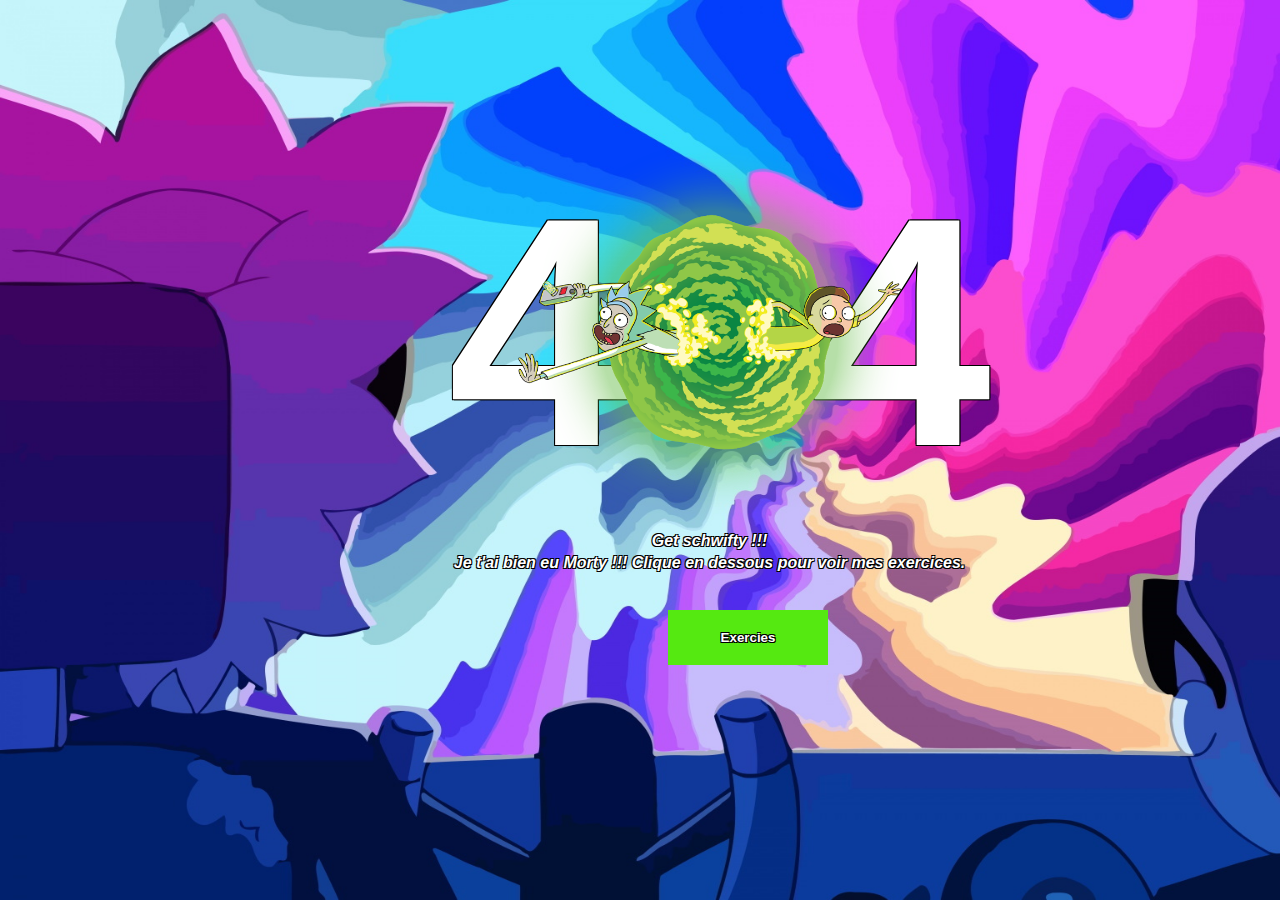
<file: index.html>
<!DOCTYPE html>
<html lang="fr">
    <head>
        <meta charset="UTF-8">
        <meta name="viewport" content="width=device-width, initial-scale=1.0">
        <title>Acceuil</title>
        <link rel="stylesheet" href="css/style.css">
    </head>
    <body>
        <div>
            <div class="background">
                <div>
                    <span>44</span>
                </div>
                <div class="animation">
                    <p>Get schwifty !!!<br>
                        Je t'ai bien eu Morty !!! Clique en dessous pour voir mes exercices.</p>
                    <div class="nav">
                        <button class="bouton">Exercies</button>
                        <div class="lien">
                            <a href="./exercice/pageWeb.html" target="_blank">Exercice 1</a>
                            <a href="./exercice/meteo.html" target="_blank">Exercice 2</a>
                            <a href="./exercice/grille.html" target="_blank">Exercice 3</a>
                        </div>
                    </div>
                </div>
            </div>
        </div>
    </body>
</html>
</file>
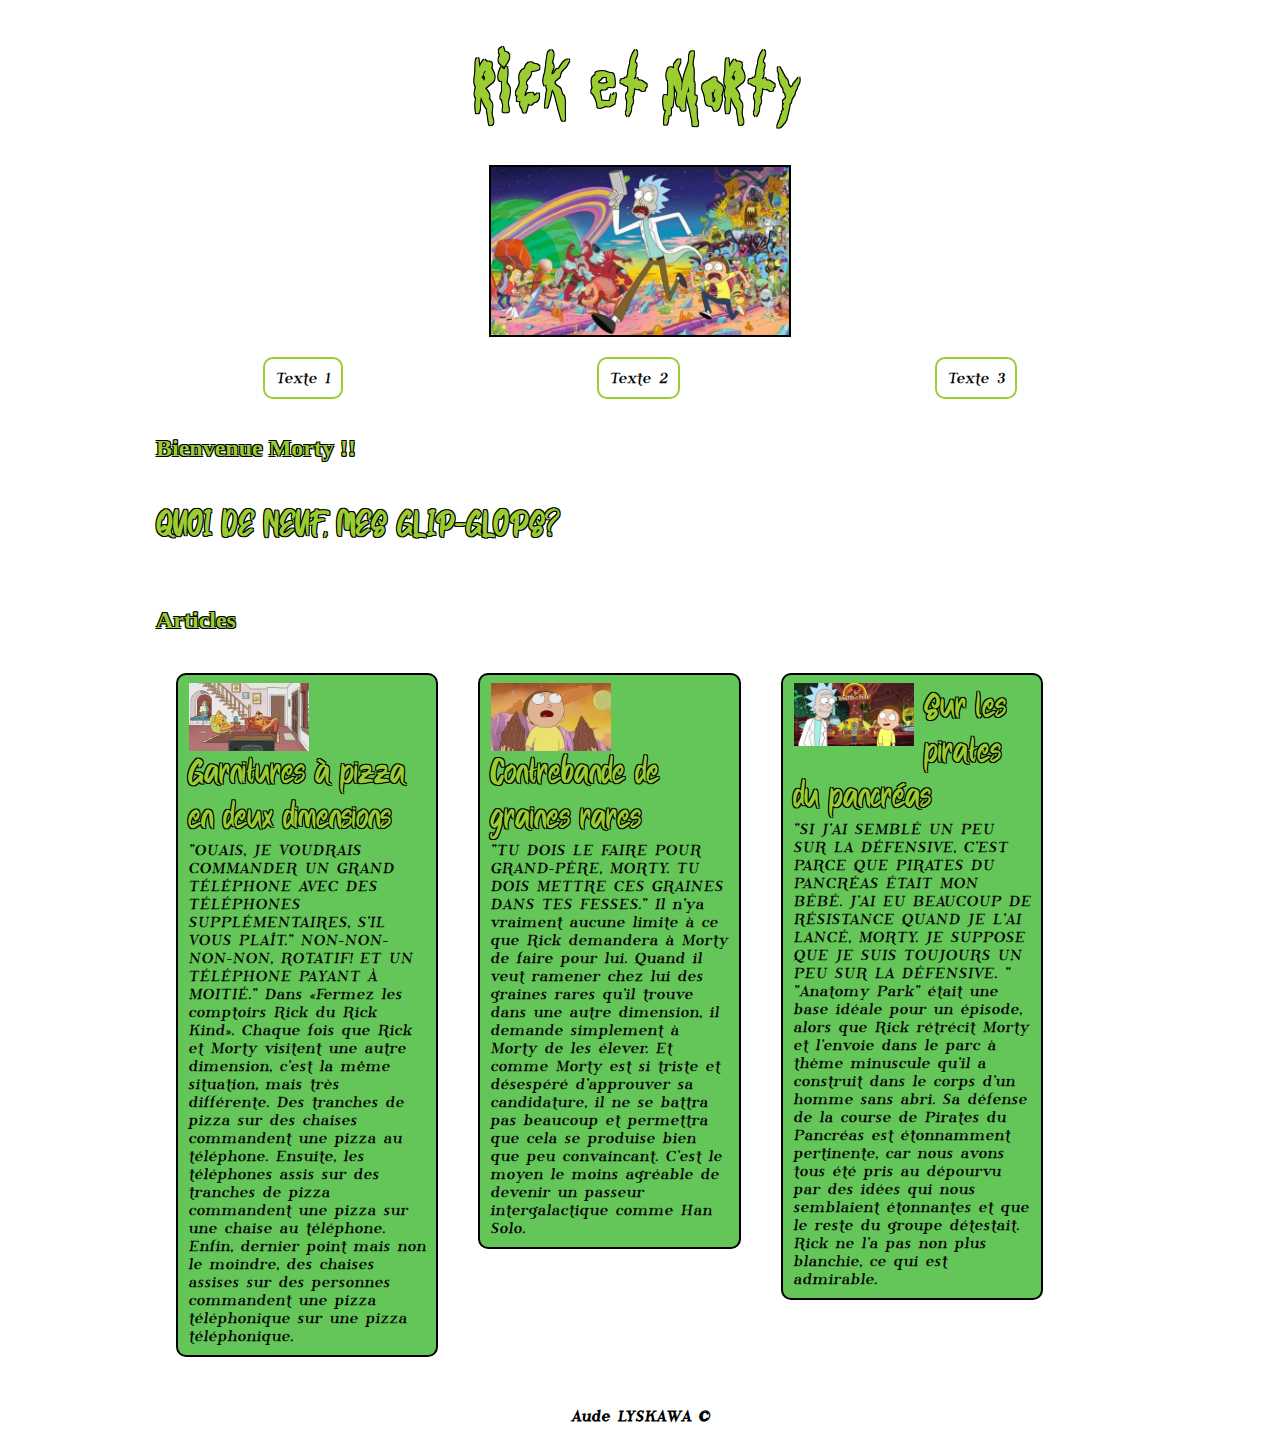
<file: exercice/grille.html>
<!DOCTYPE html>
<html lang="fr">
<head>
  <meta charset="UTF-8">
  <meta name="viewport" content="width=device-width, initial-scale=1.0">
  <link rel="stylesheet" href="../css/grille.css">
  <link rel="stylesheet" href="../css/stylegrille.css">
  <title>Grille</title>
</head>
<body>
    <!-----------------------Burger menu visible en mobile--------------------------->
    <div class="container container-fluid">
        <div class="row" id="burgermenu">
            <div class="col-sm-12" id="burgermenu-img">
                <img src="../img/portailmenu.png" alt="portail">
                <ul id="burgermenu-nav" > 
                    <li>Texte 1</li>
                    <li>Texte 2</li>
                    <li>Texte 3</li>
                </ul>
            </div>
        </div>
    <!-----------------------Menu--------------------------->
    <div class="row" id="header">
      <div class="col-sm-12">
        <h1>Rick et Morty</h1>
        <img src="../img/rick_and_morty.jpg" alt="Rick">
      </div>
    </div>
    <div class="row" id="menuderoulant">
      <ul>
        <li>Texte 1</li>
        <li>Texte 2</li>
        <li>Texte 3</li>
      </ul>
    </div>
    <!----------------------- TITLE --------------------------->
    <div class="row" id="title">
      <div class="col-sm-12">
        <h2>Bienvenue Morty !!</h2>
          <p>
            QUOI DE NEUF, MES GLIP-GLOPS?
          </p>
      </div>
    </div>

    <!----------------------- ARTICLE --------------------------->
    <div class="row" id="articles">
      <h2>Articles</h2>
        <div class="col-sm-12 col-md-6 col-lg-4" >
          <div class="row article">
            <img src="../img/Pizza_Dimension.png" alt="Rick">
            <p> <span>Garnitures à pizza en deux dimensions</span> <br>

               "OUAIS, JE VOUDRAIS COMMANDER UN GRAND TÉLÉPHONE AVEC DES TÉLÉPHONES SUPPLÉMENTAIRES, S'IL VOUS PLAÎT." NON-NON-NON-NON, ROTATIF! ET UN TÉLÉPHONE PAYANT À MOITIÉ."

               Dans «Fermez les comptoirs Rick du Rick Kind». Chaque fois que Rick et Morty  visitent une autre dimension, c’est la même situation, mais très différente. Des tranches de pizza sur des chaises commandent une pizza au téléphone. Ensuite, les téléphones assis sur des tranches de pizza commandent une pizza sur une chaise au téléphone. Enfin, dernier point mais non le moindre, des chaises assises sur des personnes commandent une pizza téléphonique sur une pizza téléphonique.</p>
          </div>
        </div>
  
        <div class="col-sm-12 col-md-6 col-lg-4" >
          <div class="row article">
            <img src="../img/morty_graine.jpg" alt="Rick">
            <p> <span> Contrebande de graines rares</span> <br>

               "TU DOIS LE FAIRE POUR GRAND-PÈRE, MORTY. TU DOIS METTRE CES GRAINES DANS TES FESSES."

               Il n’ya vraiment aucune limite à ce que Rick demandera à Morty de faire pour lui. Quand il veut ramener chez lui des graines rares qu'il trouve dans une autre dimension, il demande simplement à Morty de les élever. Et comme Morty est si triste et désespéré d’approuver sa candidature, il ne se battra pas beaucoup et permettra que cela se produise bien que peu convaincant. C’est le moyen le moins agréable de devenir un passeur intergalactique comme Han Solo.</p>
          </div>
        </div>
        <div class="col-sm-12 col-md-6 col-lg-4 centrer" >
          <div class="row article">
            <img src="../img/anatomy_park.jpg" alt="Rick">
            <p><span> Sur les pirates du pancréas</span> <br>

               "SI J’AI SEMBLÉ UN PEU SUR LA DÉFENSIVE, C’EST PARCE QUE PIRATES DU PANCRÉAS ÉTAIT MON BÉBÉ. J'AI EU BEAUCOUP DE RÉSISTANCE QUAND JE L'AI LANCÉ, MORTY. JE SUPPOSE QUE JE SUIS TOUJOURS UN PEU SUR LA DÉFENSIVE. "

               "Anatomy Park" était une base idéale pour un épisode, alors que Rick rétrécit Morty et l’envoie dans le parc à thème minuscule qu’il a construit dans le corps d’un homme sans abri. Sa défense de la course de Pirates du Pancréas est étonnamment pertinente, car nous avons tous été pris au dépourvu par des idées qui nous semblaient étonnantes et que le reste du groupe détestait. Rick ne l’a pas non plus blanchie, ce qui est admirable.</p>
          </div>
        </div>
    </div>

    <!----------------------- FOOTER --------------------------->
    <div class="row" id="footer">
      <div class="col-sm-12">
         Aude LYSKAWA &copy;
      </div>
    </div>
  </div>
</body>
</html>
</file>
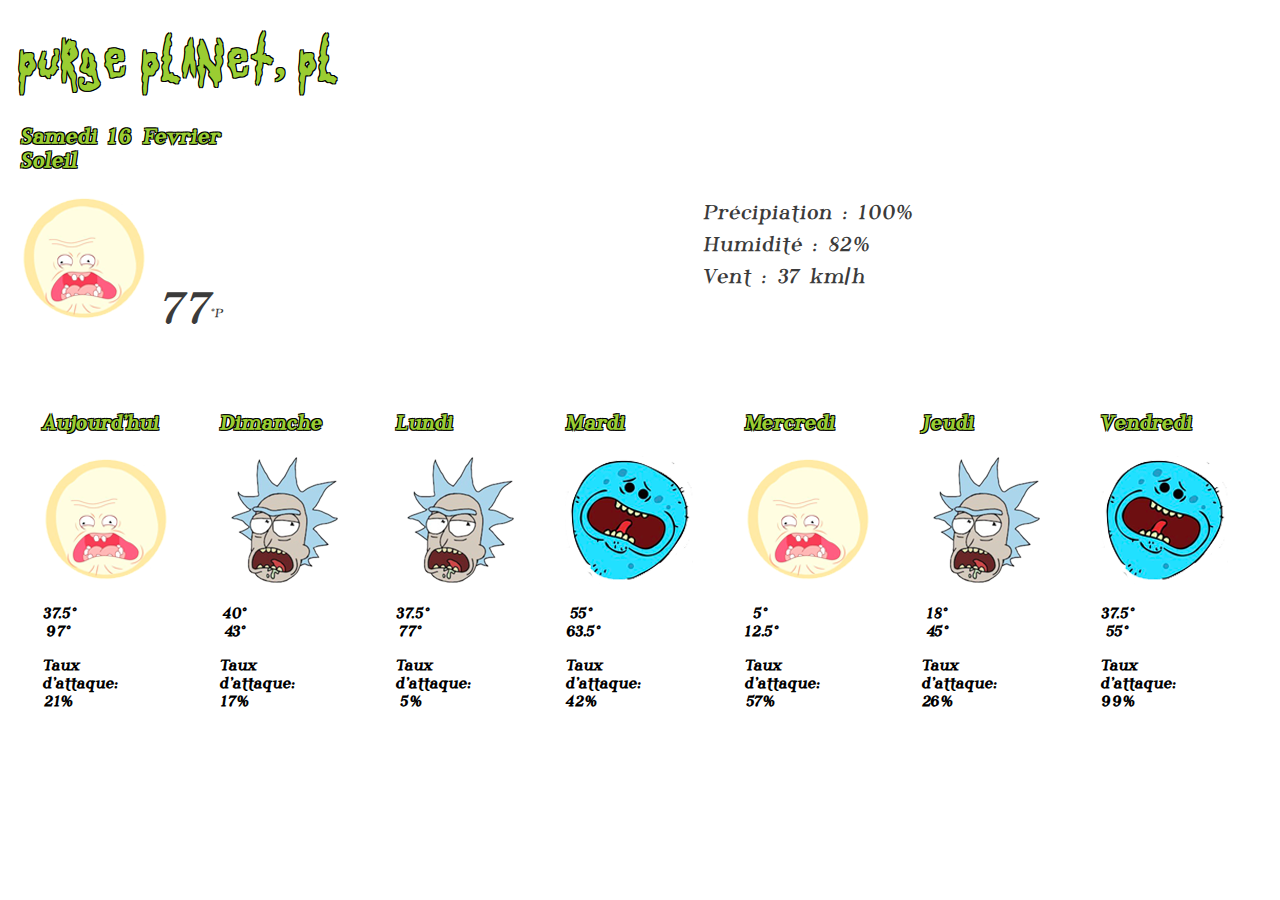
<file: exercice/meteo.html>
<!DOCTYPE html>
<html lang="en">
<head>
    <meta charset="UTF-8">
    <meta name="viewport" content="width=device-width, initial-scale=1.0">
    <title>Météo</title>
    <link rel="stylesheet" href="../css/style-meteo.css">
</head>
<body>
    <header>
        <h1>Purge Planet, PL</h1>
        <div class="txtHeader">
            <h3>Samedi 16 Fevrier <br>
            Soleil</h3>
        </div>
        <div class="imgHeader">
            <img src="../img/screaming-sun.png" alt="sun"><span id="nb">77</span><sup>°P</sup>
        </div>
        <p id="precipitation">
            Précipiation : 100% <br>
            Humidité : 82% <br>
            Vent : 37 km/h <br>
        </p>
    </header>

    <article>
        <section id="samedi">
            <p id="days">
                Aujourd'hui 
            </p>
            <p>
                <img src="../img/screaming-sun.png" alt="Image de pluie">
            </p>
            <p>
                37.5°<br>
                97°
            </p>
            <p>
                Taux d'attaque: 21%
            </p>
        </section>
    </article>
    <article>
        <section id="dimanche">
            <p id="days">
                Dimanche 
            </p>
            <p>
                <img src="../img/rick-whatever.png" alt="Image du soleil">
            </p>
            <p>
                40°<br>
                43°
            </p>
            <p>
                Taux d'attaque: 17%
            </p>
        </section>
    </article>
    <article>
        <section id="lundi">
            <p id="days">
                Lundi 
            </p>
            <p>
                <img src="../img/rick-whatever.png" alt="Image du soleil">
            </p>
            <p>
                37.5°<br>
                77°
            </p>
            <p>
                Taux d'attaque: 5%
            </p>
        </section>
    </article>
    <article>
        <section id="mardi">
            <p id="days">
                Mardi 
            </p>
            <p>
                <img src="../img/meeseeks-anguish.png" alt="Image du soleil">
            </p>
            <p>
                55°<br>
                63.5°
            </p>
            <p>
                Taux d'attaque: 42%
            </p>
        </section>
    </article>
    <article>
        <section id="mercredi">
            <p id="days">
                Mercredi
            </p>
            <p>
                <img src="../img/screaming-sun.png" alt="Image du soleil">
            </p>
            <p>
                5°<br>
                12.5°
            </p>
            <p>
                Taux d'attaque: 57%
            </p>
        </section>
    </article>
    <article>
        <section id="jeudi">
            <p id="days">
                Jeudi
            </p>
            <p>
                <img src="../img/rick-whatever.png" alt="Image du soleil">
            </p>
            <p>
                18°<br>
                45°
            </p>
            <p>
                Taux d'attaque: 26%
            </p>
        </section>
    </article>
    <article>
        <section id="vendredi">
            <p id="days">
                Vendredi
            </p>
            <p>
                <img src="../img/meeseeks-anguish.png" alt="Image du soleil">
            </p>
            <p>
                37.5°<br>
                55°
            </p>
            <p>
                Taux d'attaque: 99%
            </p>
        </section>
    </article>
</body>
</html>
</file>
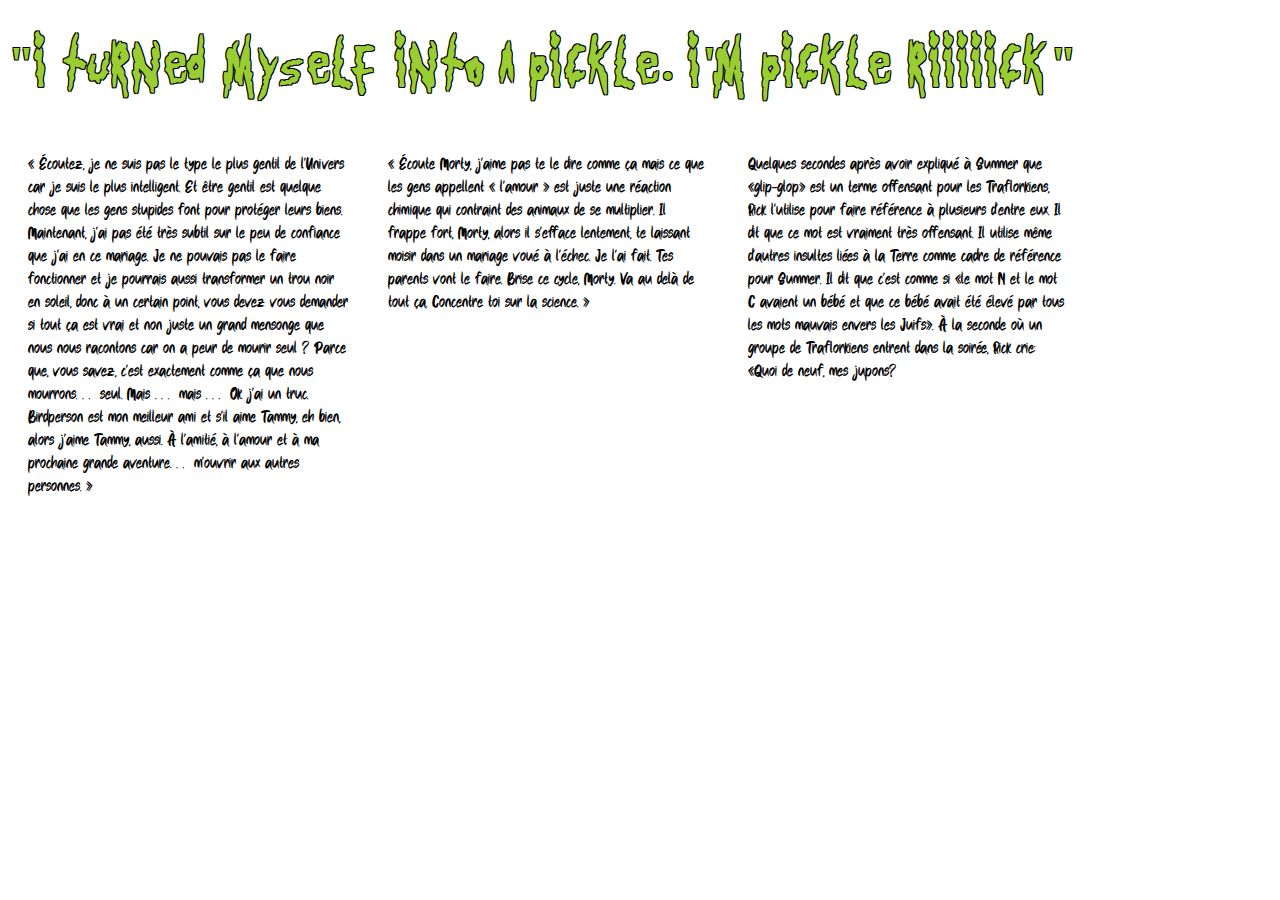
<file: exercice/pageWeb.html>
<!DOCTYPE html>
<html lang="en">
<head>
    <meta charset="UTF-8">
    <meta name="viewport" content="width=device-width, initial-scale=1.0">
    <title>Page Web</title>
    <link rel="stylesheet" href="../css/pageweb.css">
</head>
<body>
    <header>
        <h1>"I turned myself into a pickle. I'm Pickle Riiiiick"</h1>
    </header>

    <article>
        <section>

            <p>
                « Écoutez, je ne suis pas le type le plus gentil de l’Univers car je suis le plus intelligent. Et être gentil est quelque chose que les gens stupides font pour protéger leurs biens. Maintenant, j’ai pas été très subtil sur le peu de confiance que j’ai en ce mariage. Je ne pouvais pas le faire fonctionner et je pourrais aussi transformer un trou noir en soleil, donc à un certain point, vous devez vous demander si tout ça est vrai et non juste un grand mensonge que nous nous racontons car on a peur de mourir seul ? Parce que, vous savez, c’est exactement comme ça que nous mourrons… seul. Mais … mais … Ok j’ai un truc. Birdperson est mon meilleur ami et s’il aime Tammy, eh bien, alors j’aime Tammy, aussi. À l’amitié, à l’amour et à ma prochaine grande aventure… m’ouvrir aux autres personnes. »
            </p>

        </section>

        <section>
            <p>
                « Écoute Morty, j’aime pas te le dire comme ça mais ce que les gens appellent « l’amour » est juste une réaction chimique qui contraint des animaux de se multiplier. Il frappe fort, Morty, alors il s’efface lentement, te laissant moisir dans un mariage voué à l’échec. Je l’ai fait. Tes parents vont le faire. Brise ce cycle, Morty. Va au delà de tout ça. Concentre toi sur la science. »

            </p>
        </section>

        <section>
            <p>
                Quelques secondes après avoir expliqué à Summer que «glip-glop» est un terme offensant pour les Traflorkiens, Rick l'utilise pour faire référence à plusieurs d'entre eux. Il dit que ce mot est vraiment très offensant. Il utilise même d'autres insultes liées à la Terre comme cadre de référence pour Summer. Il dit que c'est comme si «le mot N et le mot C avaient un bébé et que ce bébé avait été élevé par tous les mots mauvais envers les Juifs». À la seconde où un groupe de Traflorkiens entrent dans la soirée, Rick crie: «Quoi de neuf, mes jupons?
            </p>
        </section>

    </article>


    <Footer>

        <h1>"It's time to get schwifty in here"</h1>

    </Footer>
   
</body>
</html>
</file>
<file: css/style.css>
/*----------ANIMATION----------*/
@keyframes delai {
    0% {
        opacity: 0;
    }
    25% {
        opacity: 0;
    }
    50% {
        opacity: 0;
    }
    75% {
        opacity: 0;
    }
    100% {
        opacity: 1;
    }
}

.animation {
    animation: delai 5s;
}

@keyframes spin {
    0% {
        transform: rotate(0deg);
    }

    100% {
        transform: rotate(-360deg);
    }
}

@keyframes rotateIn {
    0% {
        transform: rotate(0deg) scale(0.2);
        opacity: 0;
    }
    100% {
        transform: rotate(360deg) scale(1);
        opacity: 1;
    }
}

/*----------ERREUR 404----------*/
* {
    font-family: Ubuntu, sans-serif;
}
body {
    margin: 0;
    padding: 0;
    align-items: center;
    background-image: url("../img/ng.jpg");
    background-repeat: no-repeat;
    background-size: cover;
    height: 100%;
}
html {
    height: 100%;
    overflow: hidden;
}
.background {
    position: absolute;
    top: 45%;
    transform: translateY(-50%);
    left: 35%;
    width: fit-content;
    z-index: 4;

}
span:first-child {
    letter-spacing: 180px;
    position: relative;
    color: #fff;
    text-shadow: #000000 1px 1px, #000000 -1px 1px, #000000 -1px -1px, #000000 1px -1px;
    font-weight: 900;
    font-size: 20.4em;
    display: block;
    overflow: hidden;
    width: fit-content;
    height: max-content;
}
span:before {
    content: "";
    background-image: url("../img/portail.png");
    position: absolute;
    height: 100%;
    width: 100%;
    right: 100px;
    background-repeat: no-repeat;
    background-size: contain;
    background-position: center;
    animation: rotateIn 0.5s ease-out;
}
p {
    font-style: italic;
    font-weight: 600;
    color: white;
    text-shadow: #000000 1px 1px, #000000 -1px 1px, #000000 -1px -1px, #000000 1px -1px;
    margin-top: 10px;
    line-height: 22px;
    margin-left: -200px;
    text-align: center;
}

/*----------BOUTON + NAV----------*/

.bouton {
    background-color: #55e911;
    color: #fff;
    text-shadow: #000000 1px 1px, #000000 -1px 1px, #000000 -1px -1px, #000000 1px -1px;
    border: none;
    cursor: pointer;
    padding: 20px;
    margin-top: 20px;
    font-weight: 900;
    width: 160px;
    margin-left: 220px;
}
.nav {
    position: relative;
    display: inline-block;

}
.lien {
    display: none;
    height: 160px;
    width: 160px;
    position: absolute;
    background-color: #165f1c;
    border: black 1px solid;
    margin-left: 219px;
}
.lien a {
    color: white;
    padding: 20px;
    text-decoration: none;
    display: block;
    text-align: center;
}
.nav:hover .lien {
    display: block;
}
</file>
<file: css/grille.css>
html, body {
  width: 100%;
  margin: 0;
  padding: 0;
  box-sizing: border-box;
}

*, *::before, *::after {
  box-sizing: inherit;
}

/* ------------------------- ECRAN SMALL -------------------------*/
.container {
  width: 100%;
}

.container-fluid {
  width: 100%;
}

.row {
  width: 100%;
}

.row > div {
  float: left;
}

.row::after {
  clear: both;
  content: '';
  display: table;
}

.col-sm-1 {
  width: calc(100%/12);
}

.col-sm-2 {
  width: calc(200%/12);
}

.col-sm-3 {
  width: calc(300%/12);
}

.col-sm-4 {
  width: calc(400%/12);
}

.col-sm-5 {
  width: calc(500%/12);
}

.col-sm-6 {
  width: calc(600%/12);
}

.col-sm-7 {
  width: calc(700%/12);
}

.col-sm-8 {
  width: calc(800%/12);
}

.col-sm-9 {
  width: calc(900%/12);
}

.col-sm-10 {
  width: calc(1000%/12);
}

.col-sm-11 {
  width: calc(1100%/12);
}

.col-sm-12 {
  width: calc(1200%/12);  
}


/* ------------------------- ECRAN MEDIUM -------------------------*/
@media screen and (min-width: 900px) {
  .container-fluid {
    width: 90%;
    margin: 0 auto;
  }

  .col-md-1 {
    width: calc(100%/12);
  }

  .col-md-2 {
    width: calc(200%/12);
  }

  .col-md-3 {
    width: calc(300%/12);
  }

  .col-md-4 {
    width: calc(400%/12);
  }

  .col-md-5 {
    width: calc(500%/12);
  }

  .col-md-6 {
    width: calc(600%/12);
  }

  .col-md-7 {
    width: calc(700%/12);
  }

  .col-md-8 {
    width: calc(800%/12);
  }

  .col-md-9 {
    width: calc(900%/12);
  }

  .col-md-10 {
    width: calc(1000%/12);
  }

  .col-md-11 {
    width: calc(1100%/12);
  }

  .col-md-12 {
    width: calc(1200%/12);
  }
}

/* ------------------------- ECRAN LARGE -------------------------*/
@media screen and (min-width: 1200px) {
  .container-fluid {
    width: 80%;
    margin: 0 auto;
  }

  .col-lg-1 {
    width: calc(100%/12);
  }

  .col-lg-2 {
    width: calc(200%/12);
  }

  .col-lg-3 {
    width: calc(300%/12);
  }

  .col-lg-4 {
    width: calc(400%/12);
  }

  .col-lg-5 {
    width: calc(500%/12);
  }

  .col-lg-6 {
    width: calc(600%/12);
  }

  .col-lg-7 {
    width: calc(700%/12);
  }

  .col-lg-8 {
    width: calc(800%/12);
  }

  .col-lg-9 {
    width: calc(900%/12);
  }

  .col-lg-10 {
    width: calc(1000%/12);
  }

  .col-lg-11 {
    width: calc(1100%/12);
  }

  .col-lg-12 {
    width: calc(1200%/12);
  }
}
</file>
<file: css/stylegrille.css>
/* ------------------------- STYLE GENERAL -------------------------*/
 @font-face {
     font-family: "morty";
     src: url(./get_schwifty.ttf);
 }
 @font-face {
     font-family: "rick";
     src: url(./ONECHUX.ttf);
 }
 @font-face {
     font-family: "larbin";
     src: url(./Phosb___.ttf);
 }
 body {
   padding: 10px;
 }
 
 h1 {
   font-size: 3.5em;
   text-align: center;
   font-family: "morty";
   color: yellowgreen;
   text-shadow: #000000 1px 1px, #000000 -1px 1px, #000000 -1px -1px, #000000 1px -1px;
 }
 
 h2 {
 
     color: yellowgreen;
     text-shadow: #000000 1px 1px, #000000 -1px 1px, #000000 -1px -1px, #000000 1px -1px;
 }
 span {
     font-family: "rick";
     font-size: 2.5em;
     color: yellowgreen;
     text-shadow: #000000 1px 1px, #000000 -1px 1px, #000000 -1px -1px, #000000 1px -1px;
 }
 
 ul {
   list-style: none;
   padding: 0;
 }
 #title {
     margin-left: 20px;
 }
 #title p {
     font-family: "rick";
     font-size: 2.5em;
     color: yellowgreen;
     text-shadow: #000000 1px 1px, #000000 -1px 1px, #000000 -1px -1px, #000000 1px -1px;
 }
 
 /* ------------------------- MENU -------------------------*/
 #burgermenu {
   line-height: 100%;
   width: 100%;
 }
 
 #burgermenu img {
   width: 10%;
   float: right;
 }
 
 #burgermenu i {
   font-size: 30px;
   display: block;
   float: right;
   margin: 10px;
   color: #dd4814;
 }
 
 /* ------------------------- MENU BURGER VERSION MOBILE -------------------------*/
 
 #burgermenu-nav {
   display: none;
   clear: both;
   background-color: rgb(100, 197, 88);
   border: solid 2px black;
   width: 30%;
   float: right;
   margin-top: 0;
   border-radius: 10px;
   text-align: center;
   padding-top: 30px;
   padding-bottom: 10px;
 }
 
 #burgermenu-nav li {
   margin-bottom: 20px;
   color: black;
   font-size: 20px;
 }
 
 #burgermenu-img:hover #burgermenu-nav {
   display: block;
 }
 
 /* ------------------------- HEADER -------------------------*/
 #header {
   clear: both;
   margin: 0 auto;
   width: 60%;
   text-align: center;
 }
 
 #header img {
   width: 100%;
   border: solid 2px black;
 }
 
 #menuderoulant ul {
   display: none;
   flex-direction: row;
   justify-content: space-around;
   align-items: center;
 }
 
 #menuderoulant ul li {
   border: 2px solid yellowgreen;
   padding: 10px;
   border-radius: 10px;
   font-family: "larbin";
   
 }
 
 /* ------------------------- ARTICLE -------------------------*/
 #articles {
   width: 90%;
   margin: 20px;
 }
 
 #articles img {
   float: left;
   width:120px;
   margin-left: 33px;
   margin-top: 10px;
   margin-right: 10px
 }
 
 .article p {
   border: 2px solid black;
   border-radius: 10px;
   margin-bottom: 25px;
   padding: 10px;
   background-color: rgb(100, 197, 88);
   font-family: "larbin";
 }
 
 
 /* ------------------------- FOOTER -------------------------*/
 #footer {
   text-align: center;
   font-weight: bold;
   font-family: "larbin";
 }
 
 
 /* ------------------------- ECRAN SMALL -------------------------*/
 @media screen and (min-width: 700px) {
   #burgermenu {
     width: 20%;
   }
 
   #burgermenu-img {
     display: none;
   }
 
   #header img {
     width: 75%;
   }
 
   #menuderoulant ul{
     display: flex;
   }
 
 }
 /* ------------------------- ECRAN MEDIUM -------------------------*/
 @media screen and (min-width: 901px) and (max-width: 1200px) {
   .article p{
     margin: 20px;
     height: 530px;
     }  
     #header img {
     width: 50%;
   }
 
   #articles {
     width: 90%;
     margin: 20px;
     margin-bottom: 30px
   }
   .centrer {
     margin-top: 50px;
     margin-left: 230px;
 }
 
 }
 /* ------------------------- ECRAN LARGE -------------------------*/
 @media screen and (min-width: 1201px)  {
   .article p{
     margin: 20px;
     }  
     #header img {
     width: 50%;
   }
 
   #articles {
     margin-bottom: 30px
   }
 }
</file>
<file: css/style-meteo.css>
@font-face {
  font-family: "morty";
  src: url(./get_schwifty.ttf);
}
@font-face {
  font-family: "rick";
  src: url(./ONECHUX.ttf);
}
@font-face {
  font-family: "larbin";
  src: url(./Phosb___.ttf);
}
body {
  margin: 20px;
  font-family: "larbin";
}
header {
  position: relative;
  color: rgb(59, 59, 59);
  padding-bottom: 35px;
}
header span {
  
  font-size: 3em;
}
header p {
  display: inline-block;
  float: right;
  margin-top: -138px;
  width: 45%;
  font-size: 1.4em;
  line-height: 32px; 
}
#nb {
  margin-left: 10px;
}
#days {
  font-size: 1.3em;
  color: yellowgreen;
  text-shadow: #000000 1px 1px, #000000 -1px 1px, #000000 -1px -1px, #000000 1px -1px;
}
h1 {
  font-size: 2.8em;
  font-family: "morty";
  color: yellowgreen;
  text-shadow: #000000 1px 1px, #000000 -1px 1px, #000000 -1px -1px, #000000 1px -1px;
}

h3 {
  font-family: "larbin";
  font-size: 1.4em;
  color: yellowgreen;
  text-shadow: #000000 1px 1px, #000000 -1px 1px, #000000 -1px -1px, #000000 1px -1px;
}
article
{
  position: relative;
  max-width: 90%;
  border-bottom: 2px solid black;
}

section
{
  display: flex;
  justify-content: space-between;
  align-items: center;
  flex-wrap: wrap;
}


article>section>p
{
  display: inline-block;
  width: 20%;
  text-align: center;
}

article>section>p
{
  font-weight: bold;
}

@media screen and (min-width:1200px)
{
  article>section>p
  {
      display: block;
  }
  section
  {
      display:block;
  }
  article
  {
      margin-top: 20px;
      border: none;
      float: left;
  }
  header
  {
      border: none;   
  }

  body>article:nth-child(2), body>article:nth-child(3), body>article:nth-child(4), body>article:nth-child(5), body>article:nth-child(6), body>article:nth-child(7), body>article:nth-child(8)
  {
      margin-left:22px;   
  }
}
</file>
<file: css/pageweb.css>
@font-face {
  font-family: "rick";
  src: url(./get_schwifty.ttf);
}
@font-face{
  font-family: "morty";
  src: url(./ONECHUX.ttf);
}
header {
  visibility: hidden;
  /*N'est visible que si on appelle dans la propriété visibility: visible; */
  font-family: "rick";
  color: yellowgreen;
  text-shadow: #000000 1px 1px, #000000 -1px 1px, #000000 -1px -1px, #000000 1px -1px;
  font-size: 1.5em;
}
footer {
  visibility: hidden;
  /*N'est visible que si on appelle dans la propriété visibility: visible; */
  font-family: "rick";
  color: yellowgreen;
  text-shadow: #000000 1px 1px, #000000 -1px 1px, #000000 -1px -1px, #000000 1px -1px;
}
article {
  display: flex;
}
p {
  padding-left: 20px;
  padding-right: 20px;
  width: 320px;
  font-family: "morty";
  font-size: 1.2em;
}

@media screen and (max-width : 640px) {

  article {
      display: block;
      /* Les textes sont affichés sous forme de colonnes au-dessus de
      640px et l’un en dessous de l’autre en dessous de 640px */
  }
}

@media screen and (min-width : 800px) {
  header {
      visibility: visible;
      /*Le header appataît sur les écran au dessus de 800px*/
  }

}

@media print {
  footer {
      visibility: visible;
      /*Le footer appataît a l'impression*/
  }
}
</file>
